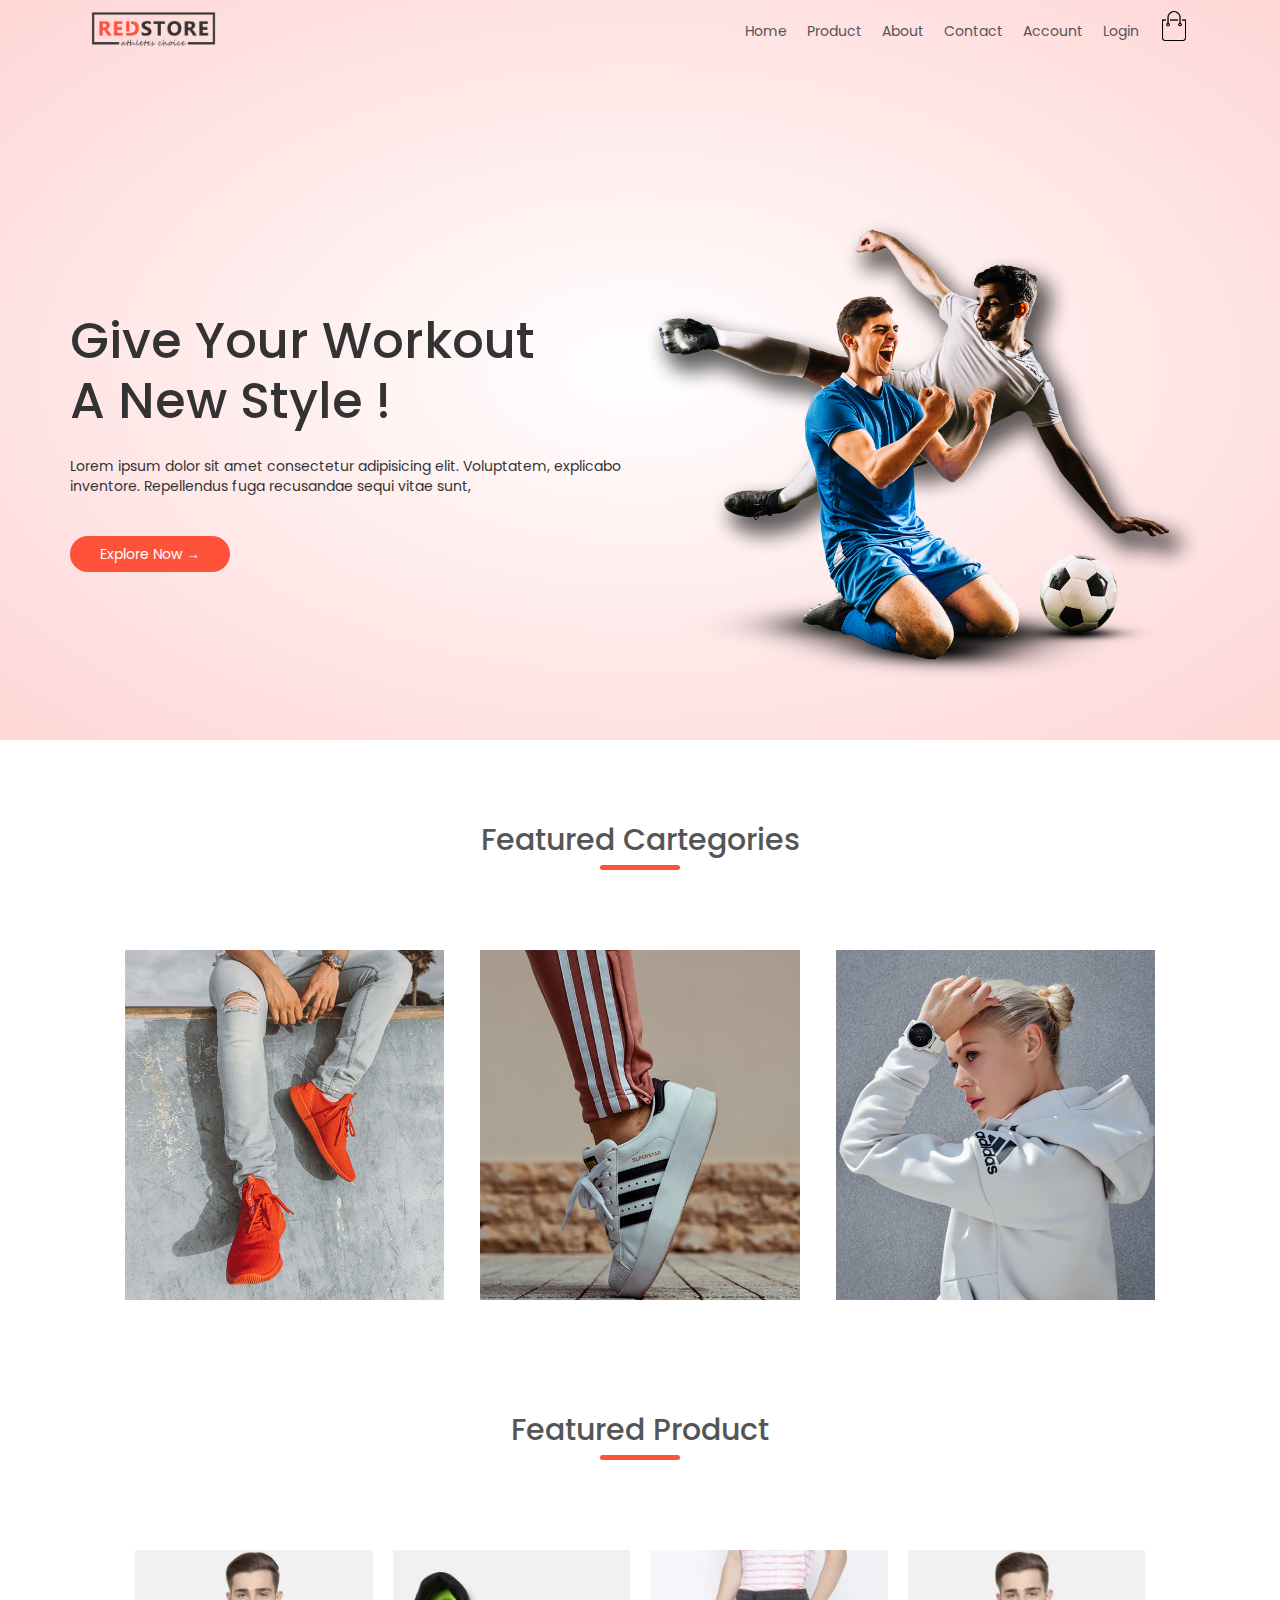
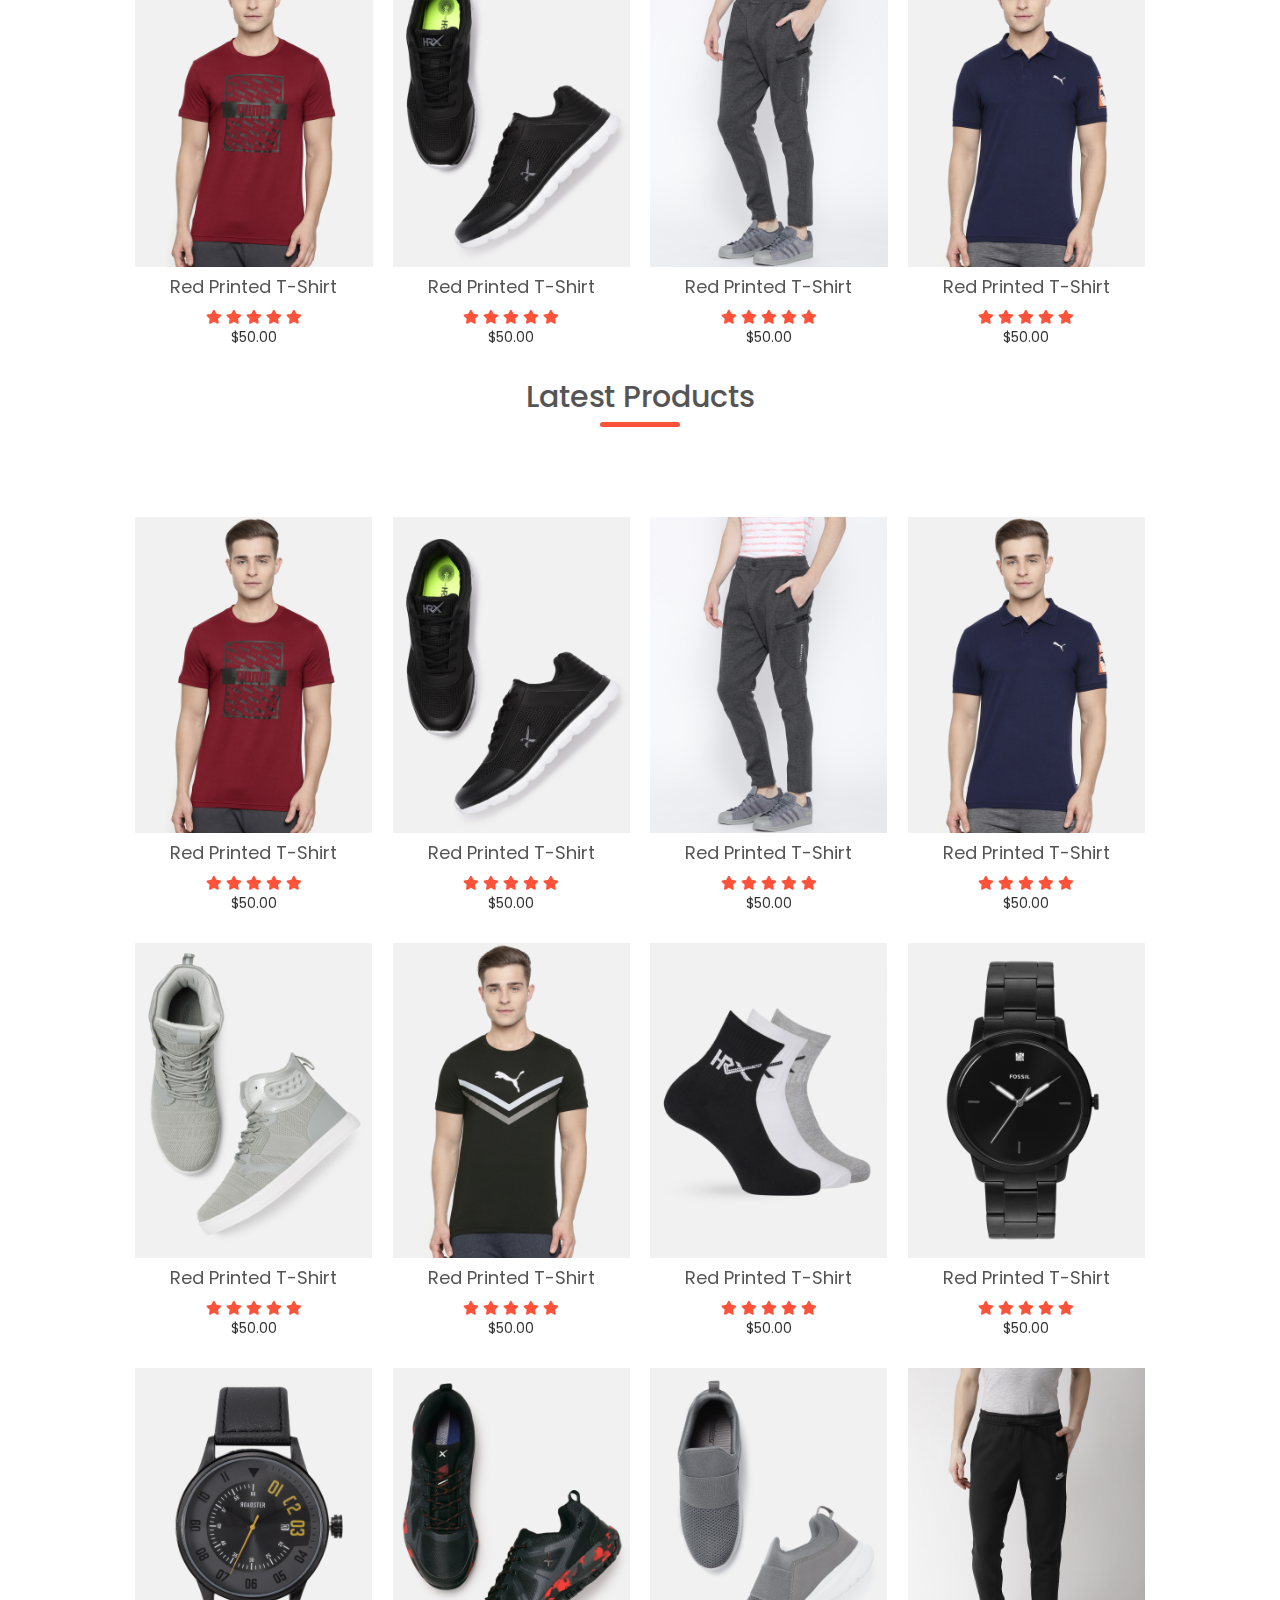
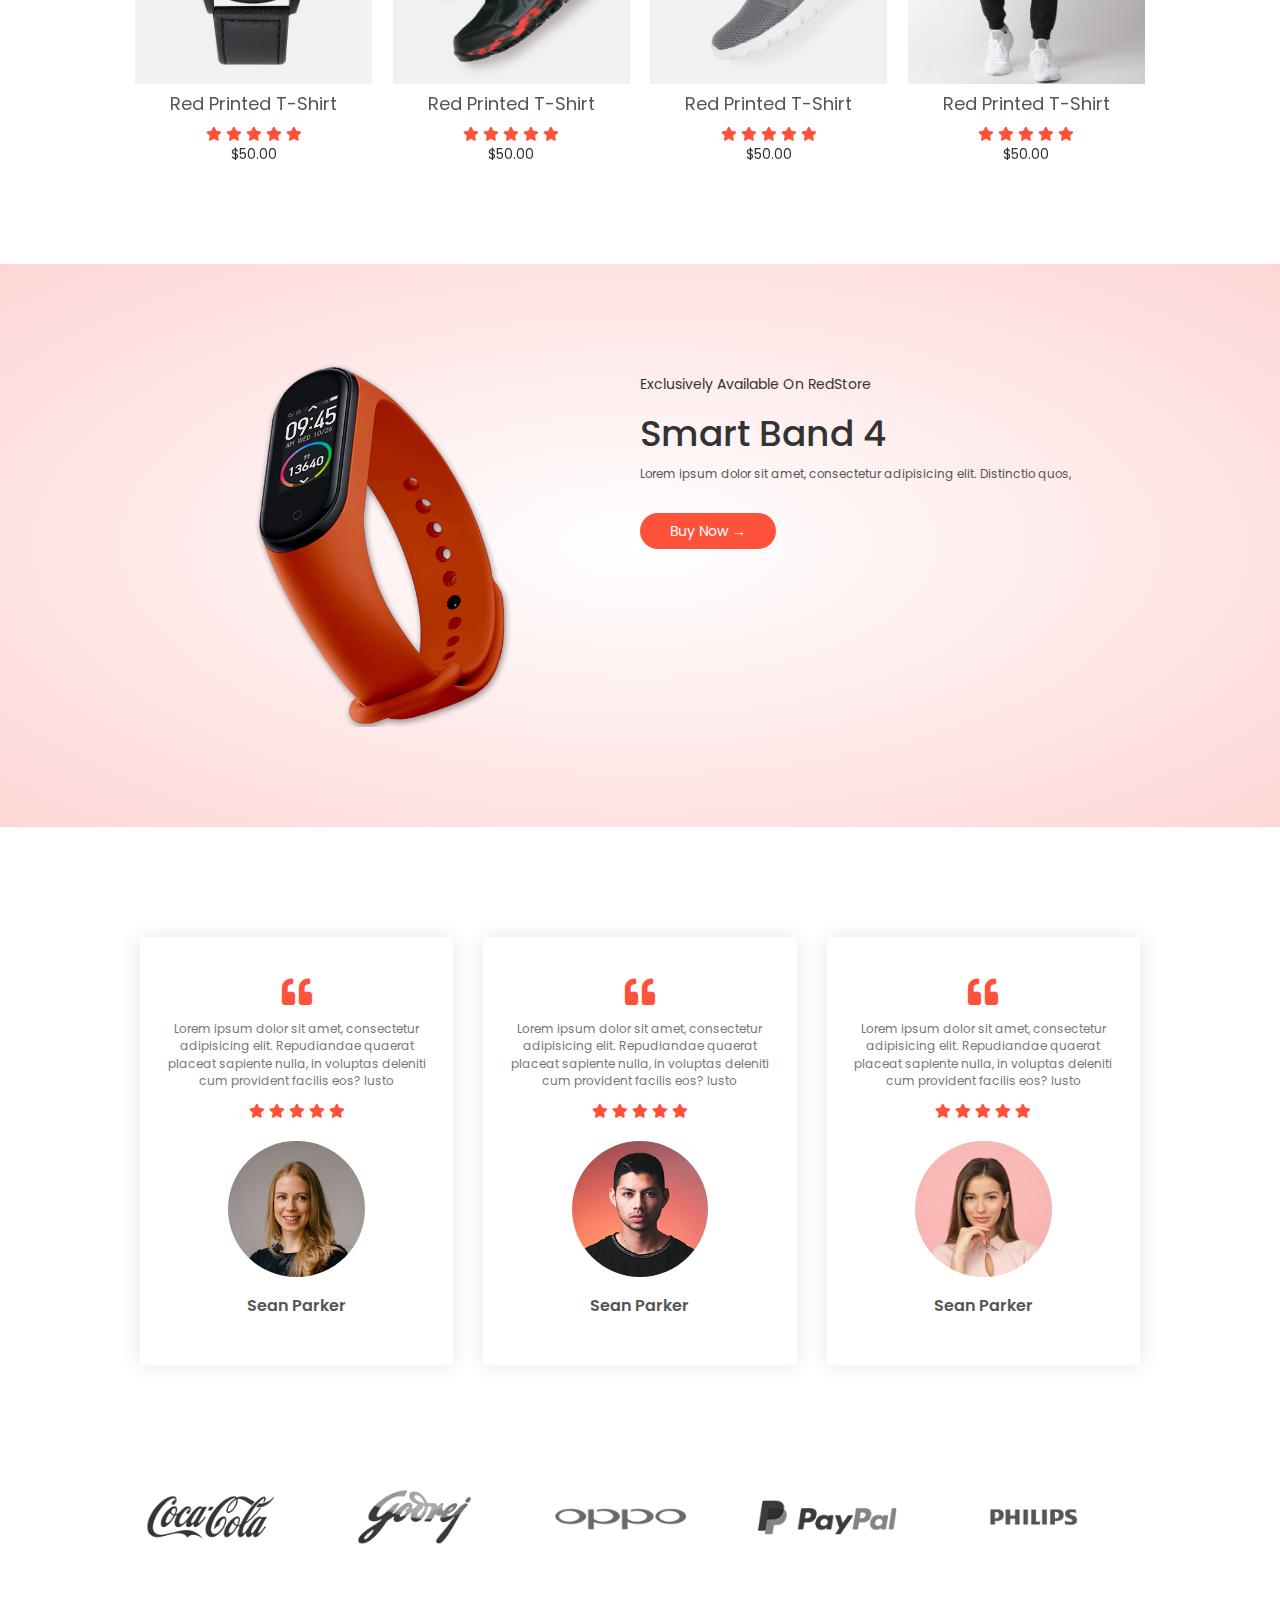
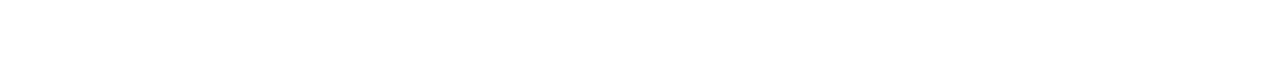
<file: index.html>
<!DOCTYPE html>
<html lang="en">
    <head>
        <meta charset="UTF-8">
        <meta name="viewport" content="width=device-width, initial-scale=1.0">
        <meta http-equiv="X-UA-Compatible" content="ie=edge">
        <meta name="Description" content="Enter your description here"/>
        <link rel="stylesheet" href="https://pro.fontawesome.com/releases/v5.10.0/css/all.css" integrity="sha384-AYmEC3Yw5cVb3ZcuHtOA93w35dYTsvhLPVnYs9eStHfGJvOvKxVfELGroGkvsg+p" crossorigin="anonymous"/>

        <link rel="stylesheet" href="https://cdnjs.cloudflare.com/ajax/libs/twitter-bootstrap/3.3.7/css/bootstrap.min.css">
        <link rel="stylesheet" href="https://cdnjs.cloudflare.com/ajax/libs/font-awesome/5.15.2/css/all.min.css">
        <link rel="stylesheet" href="assets/style.css">
        <title>Red Store</title>
    </head>
    <body>

        <div class="header">
            <div class="container">
                <div class="navbar">
                    <div class="logo">
                        <a href=""><img src="./images/logo.png" width="125px" alt=""></a>
                    </div>
        
                    <nav>
                        <ul>
                            <li><a href="">Home</a></li>
                            <li><a href="">Product</a></li>
                            <li><a href="">About</a></li>
                            <li><a href="">Contact</a></li>
                            <li><a href="">Account</a></li>
                            <li><a href="">Login</a></li>
                        </ul>
                    </nav>
                    <img src="./images/cart.png" width="30px" height="30px" alt="">
                </div>
    
                <div class="workOut">
                    <div class="workOut__item">
                        <h1>Give Your Workout<br> A New Style !</h1>
                        <p>Lorem ipsum dolor sit amet consectetur adipisicing elit. Voluptatem, explicabo inventore. Repellendus fuga recusandae sequi vitae sunt, </p>
                        <a href="" class="button">Explore Now &#8594;</a>
                    </div>
                    <div class="workOut__item">
                        <img src="./images/image1.png" alt="">
                    </div>
                </div>
            </div>
        </div>

        <!--featured cartegories-->

        <div class="cartegories">
            <div class="small-container">
                <h2 class="title">Featured Cartegories</h2>
                <div class="listItem">
                    <div class="item">
                        <img src="./images/category-1.jpg" alt="">
                    </div>
                    <div class="item">
                        <img src="./images/category-2.jpg" alt="">
                    </div>
                    <div class="item">
                        <img src="./images/category-3.jpg" alt="">
                    </div>
                </div>
            </div>
        </div>

         <!--featured product-->
         <div class="product">
             <div class="small-container">
                 <h2 class="title">Featured Product</h2>
                 <div class="product__list">
                     <div class="product__item">
                         <img src="./images/product-1.jpg" alt="">
                         <h4>Red Printed T-Shirt</h4>
                         <div class="rating">
                            <i class="fa fa-star" aria-hidden="true"></i>
                            <i class="fa fa-star" aria-hidden="true"></i>
                            <i class="fa fa-star" aria-hidden="true"></i>
                            <i class="fa fa-star" aria-hidden="true"></i>
                            <i class="fa fa-star" aria-hidden="true"></i>
                            
                        </div>
                         <p>$50.00</p>
                     </div>
                     <div class="product__item">
                        <img src="./images/product-2.jpg" alt="">
                        <h4>Red Printed T-Shirt</h4>
                        <div class="rating">
                           <i class="fa fa-star" aria-hidden="true"></i>
                           <i class="fa fa-star" aria-hidden="true"></i>
                           <i class="fa fa-star" aria-hidden="true"></i>
                           <i class="fa fa-star" aria-hidden="true"></i>
                           <i class="fa fa-star" aria-hidden="true"></i>
                           
                       </div>
                        <p>$50.00</p>
                    </div>
                    <div class="product__item">
                        <img src="./images/product-3.jpg" alt="">
                        <h4>Red Printed T-Shirt</h4>
                        <div class="rating">
                           <i class="fa fa-star" aria-hidden="true"></i>
                           <i class="fa fa-star" aria-hidden="true"></i>
                           <i class="fa fa-star" aria-hidden="true"></i>
                           <i class="fa fa-star" aria-hidden="true"></i>
                           <i class="fa fa-star" aria-hidden="true"></i>
                           
                       </div>
                        <p>$50.00</p>
                    </div>
                    <div class="product__item">
                        <img src="./images/product-4.jpg" alt="">
                        <h4>Red Printed T-Shirt</h4>
                        <div class="rating">
                           <i class="fa fa-star" aria-hidden="true"></i>
                           <i class="fa fa-star" aria-hidden="true"></i>
                           <i class="fa fa-star" aria-hidden="true"></i>
                           <i class="fa fa-star" aria-hidden="true"></i>
                           <i class="fa fa-star" aria-hidden="true"></i>
                           
                       </div>
                        <p>$50.00</p>
                    </div>
                 </div>
             </div>
         </div>

         <div class="latestProduct">
            <div class="small-container">
                <h2 class="title">Latest Products</h2>
                <div class="list">
                    <div class="item">
                        <img src="./images/product-1.jpg" alt="">
                        <h4>Red Printed T-Shirt</h4>
                        <div class="rating">
                           <i class="fa fa-star" aria-hidden="true"></i>
                           <i class="fa fa-star" aria-hidden="true"></i>
                           <i class="fa fa-star" aria-hidden="true"></i>
                           <i class="fa fa-star" aria-hidden="true"></i>
                           <i class="fa fa-star" aria-hidden="true"></i>
                           
                       </div>
                        <p>$50.00</p>
                    </div>
                    <div class="item">
                       <img src="./images/product-2.jpg" alt="">
                       <h4>Red Printed T-Shirt</h4>
                       <div class="rating">
                          <i class="fa fa-star" aria-hidden="true"></i>
                          <i class="fa fa-star" aria-hidden="true"></i>
                          <i class="fa fa-star" aria-hidden="true"></i>
                          <i class="fa fa-star" aria-hidden="true"></i>
                          <i class="fa fa-star" aria-hidden="true"></i>
                          
                      </div>
                       <p>$50.00</p>
                   </div>
                   <div class="item">
                       <img src="./images/product-3.jpg" alt="">
                       <h4>Red Printed T-Shirt</h4>
                       <div class="rating">
                          <i class="fa fa-star" aria-hidden="true"></i>
                          <i class="fa fa-star" aria-hidden="true"></i>
                          <i class="fa fa-star" aria-hidden="true"></i>
                          <i class="fa fa-star" aria-hidden="true"></i>
                          <i class="fa fa-star" aria-hidden="true"></i>
                          
                      </div>
                       <p>$50.00</p>
                   </div>
                   <div class="item">
                       <img src="./images/product-4.jpg" alt="">
                       <h4>Red Printed T-Shirt</h4>
                       <div class="rating">
                          <i class="fa fa-star" aria-hidden="true"></i>
                          <i class="fa fa-star" aria-hidden="true"></i>
                          <i class="fa fa-star" aria-hidden="true"></i>
                          <i class="fa fa-star" aria-hidden="true"></i>
                          <i class="fa fa-star" aria-hidden="true"></i>
                          
                      </div>
                       <p>$50.00</p>
                   </div>
                   <div class="item">
                    <img src="./images/product-5.jpg" alt="">
                    <h4>Red Printed T-Shirt</h4>
                    <div class="rating">
                       <i class="fa fa-star" aria-hidden="true"></i>
                       <i class="fa fa-star" aria-hidden="true"></i>
                       <i class="fa fa-star" aria-hidden="true"></i>
                       <i class="fa fa-star" aria-hidden="true"></i>
                       <i class="fa fa-star" aria-hidden="true"></i>
                       
                   </div>
                    <p>$50.00</p>
                </div>
                <div class="item">
                   <img src="./images/product-6.jpg" alt="">
                   <h4>Red Printed T-Shirt</h4>
                   <div class="rating">
                      <i class="fa fa-star" aria-hidden="true"></i>
                      <i class="fa fa-star" aria-hidden="true"></i>
                      <i class="fa fa-star" aria-hidden="true"></i>
                      <i class="fa fa-star" aria-hidden="true"></i>
                      <i class="fa fa-star" aria-hidden="true"></i>
                      
                  </div>
                   <p>$50.00</p>
               </div>
               <div class="item">
                   <img src="./images/product-7.jpg" alt="">
                   <h4>Red Printed T-Shirt</h4>
                   <div class="rating">
                      <i class="fa fa-star" aria-hidden="true"></i>
                      <i class="fa fa-star" aria-hidden="true"></i>
                      <i class="fa fa-star" aria-hidden="true"></i>
                      <i class="fa fa-star" aria-hidden="true"></i>
                      <i class="fa fa-star" aria-hidden="true"></i>
                      
                  </div>
                   <p>$50.00</p>
               </div>
               <div class="item">
                   <img src="./images/product-8.jpg" alt="">
                   <h4>Red Printed T-Shirt</h4>
                   <div class="rating">
                      <i class="fa fa-star" aria-hidden="true"></i>
                      <i class="fa fa-star" aria-hidden="true"></i>
                      <i class="fa fa-star" aria-hidden="true"></i>
                      <i class="fa fa-star" aria-hidden="true"></i>
                      <i class="fa fa-star" aria-hidden="true"></i>
                      
                  </div>
                   <p>$50.00</p>
               </div>
               <div class="item">
                <img src="./images/product-9.jpg" alt="">
                <h4>Red Printed T-Shirt</h4>
                <div class="rating">
                   <i class="fa fa-star" aria-hidden="true"></i>
                   <i class="fa fa-star" aria-hidden="true"></i>
                   <i class="fa fa-star" aria-hidden="true"></i>
                   <i class="fa fa-star" aria-hidden="true"></i>
                   <i class="fa fa-star" aria-hidden="true"></i>
                   
               </div>
                <p>$50.00</p>
            </div>
            <div class="item">
               <img src="./images/product-10.jpg" alt="">
               <h4>Red Printed T-Shirt</h4>
               <div class="rating">
                  <i class="fa fa-star" aria-hidden="true"></i>
                  <i class="fa fa-star" aria-hidden="true"></i>
                  <i class="fa fa-star" aria-hidden="true"></i>
                  <i class="fa fa-star" aria-hidden="true"></i>
                  <i class="fa fa-star" aria-hidden="true"></i>
                  
              </div>
               <p>$50.00</p>
           </div>
           <div class="item">
               <img src="./images/product-11.jpg" alt="">
               <h4>Red Printed T-Shirt</h4>
               <div class="rating">
                  <i class="fa fa-star" aria-hidden="true"></i>
                  <i class="fa fa-star" aria-hidden="true"></i>
                  <i class="fa fa-star" aria-hidden="true"></i>
                  <i class="fa fa-star" aria-hidden="true"></i>
                  <i class="fa fa-star" aria-hidden="true"></i>
                  
              </div>
               <p>$50.00</p>
           </div>
           <div class="item">
               <img src="./images/product-12.jpg" alt="">
               <h4>Red Printed T-Shirt</h4>
               <div class="rating">
                  <i class="fa fa-star" aria-hidden="true"></i>
                  <i class="fa fa-star" aria-hidden="true"></i>
                  <i class="fa fa-star" aria-hidden="true"></i>
                  <i class="fa fa-star" aria-hidden="true"></i>
                  <i class="fa fa-star" aria-hidden="true"></i>
                  
              </div>
               <p>$50.00</p>
           </div>
                </div>

            </div>
         </div>


         <!--offer-->

         <div class="offer">
             <div class="small-container">
                 <div class="offer__list">
                     <div class="offer__item">
                         <img src="./images/exclusive.png" alt="">
                     </div>
                     <div class="offer__item">
                         <p>Exclusively Available On RedStore</p>
                         <h1>Smart Band 4</h1>
                         <small>Lorem ipsum dolor sit amet, consectetur adipisicing elit. Distinctio quos,</small>

                         <a href="" class="button">Buy Now &#8594;</a>
                     </div>
                 </div>
             </div>
         </div>

         <div class="testimonial">
             <div class="small-container">
                 <div class="testimonial__list">
                     <div class="testimonial__item">
                         <i class="fa fa-quote-left quote" aria-hidden="true"></i>
                         <p>Lorem ipsum dolor sit amet, consectetur adipisicing elit. Repudiandae quaerat placeat sapiente nulla, in voluptas deleniti cum provident facilis eos? Iusto</p>
                         <div class="rating">
                            <i class="fa fa-star" aria-hidden="true"></i>
                            <i class="fa fa-star" aria-hidden="true"></i>
                            <i class="fa fa-star" aria-hidden="true"></i>
                            <i class="fa fa-star" aria-hidden="true"></i>
                            <i class="fa fa-star" aria-hidden="true"></i>
                            
                        </div>
                        <img src="./images/user-1.png" alt="">
                        <h3>Sean Parker</h3>
                     </div>
                     <div class="testimonial__item">
                        <i class="fa fa-quote-left quote" aria-hidden="true"></i>
                        <p>Lorem ipsum dolor sit amet, consectetur adipisicing elit. Repudiandae quaerat placeat sapiente nulla, in voluptas deleniti cum provident facilis eos? Iusto</p>
                        <div class="rating">
                           <i class="fa fa-star" aria-hidden="true"></i>
                           <i class="fa fa-star" aria-hidden="true"></i>
                           <i class="fa fa-star" aria-hidden="true"></i>
                           <i class="fa fa-star" aria-hidden="true"></i>
                           <i class="fa fa-star" aria-hidden="true"></i>
                           
                       </div>
                       <img src="./images/user-2.png" alt="">
                       <h3>Sean Parker</h3>
                    </div>
                    <div class="testimonial__item">
                        <i class="fa fa-quote-left quote" aria-hidden="true"></i>
                        <p>Lorem ipsum dolor sit amet, consectetur adipisicing elit. Repudiandae quaerat placeat sapiente nulla, in voluptas deleniti cum provident facilis eos? Iusto</p>
                        <div class="rating">
                           <i class="fa fa-star" aria-hidden="true"></i>
                           <i class="fa fa-star" aria-hidden="true"></i>
                           <i class="fa fa-star" aria-hidden="true"></i>
                           <i class="fa fa-star" aria-hidden="true"></i>
                           <i class="fa fa-star" aria-hidden="true"></i>
                           
                       </div>
                       <img src="./images/user-3.png" alt="">
                       <h3>Sean Parker</h3>
                    </div>
                 </div>
             </div>
         </div>

         <!--brands-->
        <div class="brands">
            <div class="small-container">
                <div class="brands__list">
                    <div class="brands__item">
                        <img src="images/logo-coca-cola.png" alt="">
                    </div>
                    <div class="brands__item">
                        <img src="images/logo-godrej.png" alt="">
                    </div>
                    <div class="brands__item">
                        <img src="images/logo-oppo.png" alt="">
                    </div>
                    <div class="brands__item">
                        <img src="images/logo-paypal.png" alt="">
                    </div>
                    <div class="brands__item">
                        <img src="images/logo-philips.png" alt="">
                    </div>
                </div>
            </div>
        </div>

        <!--footer-->
        <footer class="footer">
            
        </footer>
        <script src="https://cdnjs.cloudflare.com/ajax/libs/jquery/3.5.1/jquery.min.js"></script>
        <script src="https://cdnjs.cloudflare.com/ajax/libs/twitter-bootstrap/3.3.7/js/bootstrap.min.js"></script>
    </body>
</html>
</file>
<file: assets/style.css>
@import url("https://fonts.googleapis.com/css2?family=Poppins:wght@300;400;500;600;700&display=swap");
* {
  margin: 0;
  padding: 0;
  -webkit-box-sizing: border-box;
          box-sizing: border-box;
  font-family: 'Poppins', sans-serif;
}

.button {
  display: inline-block;
  background: #ff523b;
  color: #fff;
  text-decoration: none;
  padding: 8px 30px;
  margin: 30px 0;
  border-radius: 30px;
  -webkit-transition: background .5s ease-in-out;
  transition: background .5s ease-in-out;
}

.button:hover {
  background-color: #563434;
}

.title {
  text-align: center;
  margin: 0 auto 80px;
  position: relative;
  line-height: 60px;
  color: #555;
}

.title::after {
  content: '';
  background: #ff523b;
  width: 80px;
  height: 5px;
  bottom: 0;
  left: 50%;
  -webkit-transform: translateX(-50%);
          transform: translateX(-50%);
  position: absolute;
  border-radius: 5px;
}

.header {
  background: radial-gradient(#fff, #ffd6d6);
}

.container {
  max-width: 1300px;
  margin: auto;
  padding: 0 15px;
}

.navbar {
  width: 100%;
  display: -webkit-box;
  display: -ms-flexbox;
  display: flex;
  -ms-flex-pack: distribute;
      justify-content: space-around;
  -webkit-box-orient: horizontal;
  -webkit-box-direction: normal;
      -ms-flex-direction: row;
          flex-direction: row;
  padding: 20px;
}

.navbar .logo {
  -ms-flex-preferred-size: 20%;
      flex-basis: 20%;
}

.navbar nav {
  -ms-flex-preferred-size: 80%;
      flex-basis: 80%;
  text-align: right;
}

.navbar nav ul {
  display: -webkit-box;
  display: -ms-flexbox;
  display: flex;
  -webkit-box-pack: end;
      -ms-flex-pack: end;
          justify-content: flex-end;
  -webkit-box-align: center;
      -ms-flex-align: center;
          align-items: center;
}

.navbar nav ul li {
  list-style: none;
  margin-right: 20px;
}

.navbar nav ul li a {
  text-decoration: none;
  color: #555;
}

.navbar img {
  -webkit-transform: translateY(-10px);
          transform: translateY(-10px);
}

.workOut {
  display: -webkit-box;
  display: -ms-flexbox;
  display: flex;
  -ms-flex-pack: distribute;
      justify-content: space-around;
  -ms-flex-wrap: wrap;
      flex-wrap: wrap;
  -webkit-box-align: center;
      -ms-flex-align: center;
          align-items: center;
  margin-top: 70px;
}

.workOut__item {
  -ms-flex-preferred-size: 50%;
      flex-basis: 50%;
  min-width: 300px;
}

.workOut__item h1 {
  font-size: 50px;
  line-height: 60px;
  margin: 25px 0;
}

.workOut__item img {
  width: 100%;
  max-width: 100%;
  padding: 50px 0;
}

.small-container {
  max-width: 1080px;
  margin: auto;
  padding: 0 25px;
}

.cartegories {
  margin: 70px 0;
}

.cartegories .listItem {
  display: -webkit-box;
  display: -ms-flexbox;
  display: flex;
  -webkit-box-pack: justify;
      -ms-flex-pack: justify;
          justify-content: space-between;
  -webkit-box-orient: horizontal;
  -webkit-box-direction: normal;
      -ms-flex-direction: row;
          flex-direction: row;
}

.cartegories .listItem .item {
  -ms-flex-preferred-size: 31%;
      flex-basis: 31%;
  min-width: 250px;
  margin-bottom: 30px;
}

.cartegories .listItem .item img {
  width: 100%;
}

.product {
  width: 100%;
}

.product__list {
  width: 100%;
  display: -webkit-box;
  display: -ms-flexbox;
  display: flex;
  -ms-flex-pack: distribute;
      justify-content: space-around;
  -webkit-box-orient: horizontal;
  -webkit-box-direction: normal;
      -ms-flex-direction: row;
          flex-direction: row;
}

.product__item {
  -ms-flex-preferred-size: 24%;
      flex-basis: 24%;
  margin: 10px;
  -webkit-transform: translateY(0) translateZ(0);
          transform: translateY(0) translateZ(0);
  cursor: pointer;
  -webkit-transition: -webkit-transform .5s;
  transition: -webkit-transform .5s;
  transition: transform .5s;
  transition: transform .5s, -webkit-transform .5s;
  text-align: center;
}

.product__item img {
  width: 100%;
}

.product__item h4 {
  color: #555;
  font-weight: normal;
}

.product__item p {
  font-size: 14px;
}

.product__item .rating i {
  color: #ff523b;
}

.product__item:hover {
  -webkit-transform: translateY(-5px);
          transform: translateY(-5px);
}

.latestProduct .list {
  width: 100%;
  display: -webkit-box;
  display: -ms-flexbox;
  display: flex;
  -ms-flex-pack: distribute;
      justify-content: space-around;
  -webkit-box-orient: horizontal;
  -webkit-box-direction: normal;
      -ms-flex-direction: row;
          flex-direction: row;
  -ms-flex-wrap: wrap;
      flex-wrap: wrap;
}

.latestProduct .item {
  -ms-flex-preferred-size: 23%;
      flex-basis: 23%;
  margin: 10px;
  -webkit-transform: translateY(0) translateZ(0);
          transform: translateY(0) translateZ(0);
  cursor: pointer;
  -webkit-transition: -webkit-transform .5s;
  transition: -webkit-transform .5s;
  transition: transform .5s;
  transition: transform .5s, -webkit-transform .5s;
  text-align: center;
}

.latestProduct .item img {
  width: 100%;
}

.latestProduct .item h4 {
  color: #555;
  font-weight: normal;
}

.latestProduct .item p {
  font-size: 14px;
}

.latestProduct .item:hover {
  -webkit-transform: translateY(-5px);
          transform: translateY(-5px);
}

.rating i {
  color: #ff523b;
}

.offer {
  width: 100%;
  background: radial-gradient(#fff, #ffd6d6);
  margin-top: 80px;
  padding: 50px 0;
}

.offer__list {
  display: -webkit-box;
  display: -ms-flexbox;
  display: flex;
  -ms-flex-pack: distribute;
      justify-content: space-around;
  -webkit-box-orient: horizontal;
  -webkit-box-direction: normal;
      -ms-flex-direction: row;
          flex-direction: row;
}

.offer__item {
  -ms-flex-preferred-size: 50%;
      flex-basis: 50%;
}

.offer__item img {
  width: 100%;
  padding: 50px;
}

.offer__item small {
  color: #555;
}

.offer__item:nth-child(2) {
  padding-top: 60px;
}

.offer__item a {
  text-decoration: none;
}

.offer__item a:hover {
  color: #fff;
}

.testimonial {
  padding-top: 100px;
}

.testimonial__list {
  display: -webkit-box;
  display: -ms-flexbox;
  display: flex;
  -ms-flex-pack: distribute;
      justify-content: space-around;
  -webkit-box-orient: horizontal;
  -webkit-box-direction: normal;
      -ms-flex-direction: row;
          flex-direction: row;
}

.testimonial__item {
  -ms-flex-preferred-size: 33%;
      flex-basis: 33%;
  text-align: center;
  padding: 40px 20px;
  -webkit-box-shadow: 0 0 20px 0 rgba(0, 0, 0, 0.1);
          box-shadow: 0 0 20px 0 rgba(0, 0, 0, 0.1);
  margin: 10px 15px;
  cursor: pointer;
  -webkit-transition: -webkit-transform .5s;
  transition: -webkit-transform .5s;
  transition: transform .5s;
  transition: transform .5s, -webkit-transform .5s;
}

.testimonial__item:hover {
  -webkit-transform: translateY(-10px);
          transform: translateY(-10px);
}

.testimonial__item i.quote {
  color: #ff523b;
  font-size: 30px;
}

.testimonial__item p {
  font-size: 12px;
  margin: 12px 0;
  color: #777;
}

.testimonial__item h3 {
  font-weight: 600;
  color: #555;
  font-size: 16px;
}

.testimonial__item img {
  width: 50%;
  margin-top: 20px;
  border-radius: 50%;
}

.brands {
  margin: 100px auto;
}

.brands__list {
  display: -webkit-box;
  display: -ms-flexbox;
  display: flex;
  -webkit-box-pack: center;
      -ms-flex-pack: center;
          justify-content: center;
  -webkit-box-orient: horizontal;
  -webkit-box-direction: normal;
      -ms-flex-direction: row;
          flex-direction: row;
}

.brands__item {
  -ms-flex-preferred-size: 20%;
      flex-basis: 20%;
  margin: 5px 10px;
  -webkit-box-align: center;
      -ms-flex-align: center;
          align-items: center;
}

.brands__item img {
  width: 80%;
  -webkit-filter: grayscale(100%);
          filter: grayscale(100%);
  cursor: pointer;
  -webkit-transition: -webkit-filter .3s;
  transition: -webkit-filter .3s;
  transition: filter .3s;
  transition: filter .3s, -webkit-filter .3s;
}

.brands__item img:hover {
  -webkit-filter: grayscale(0);
          filter: grayscale(0);
}
/*# sourceMappingURL=style.css.map */
</file>
